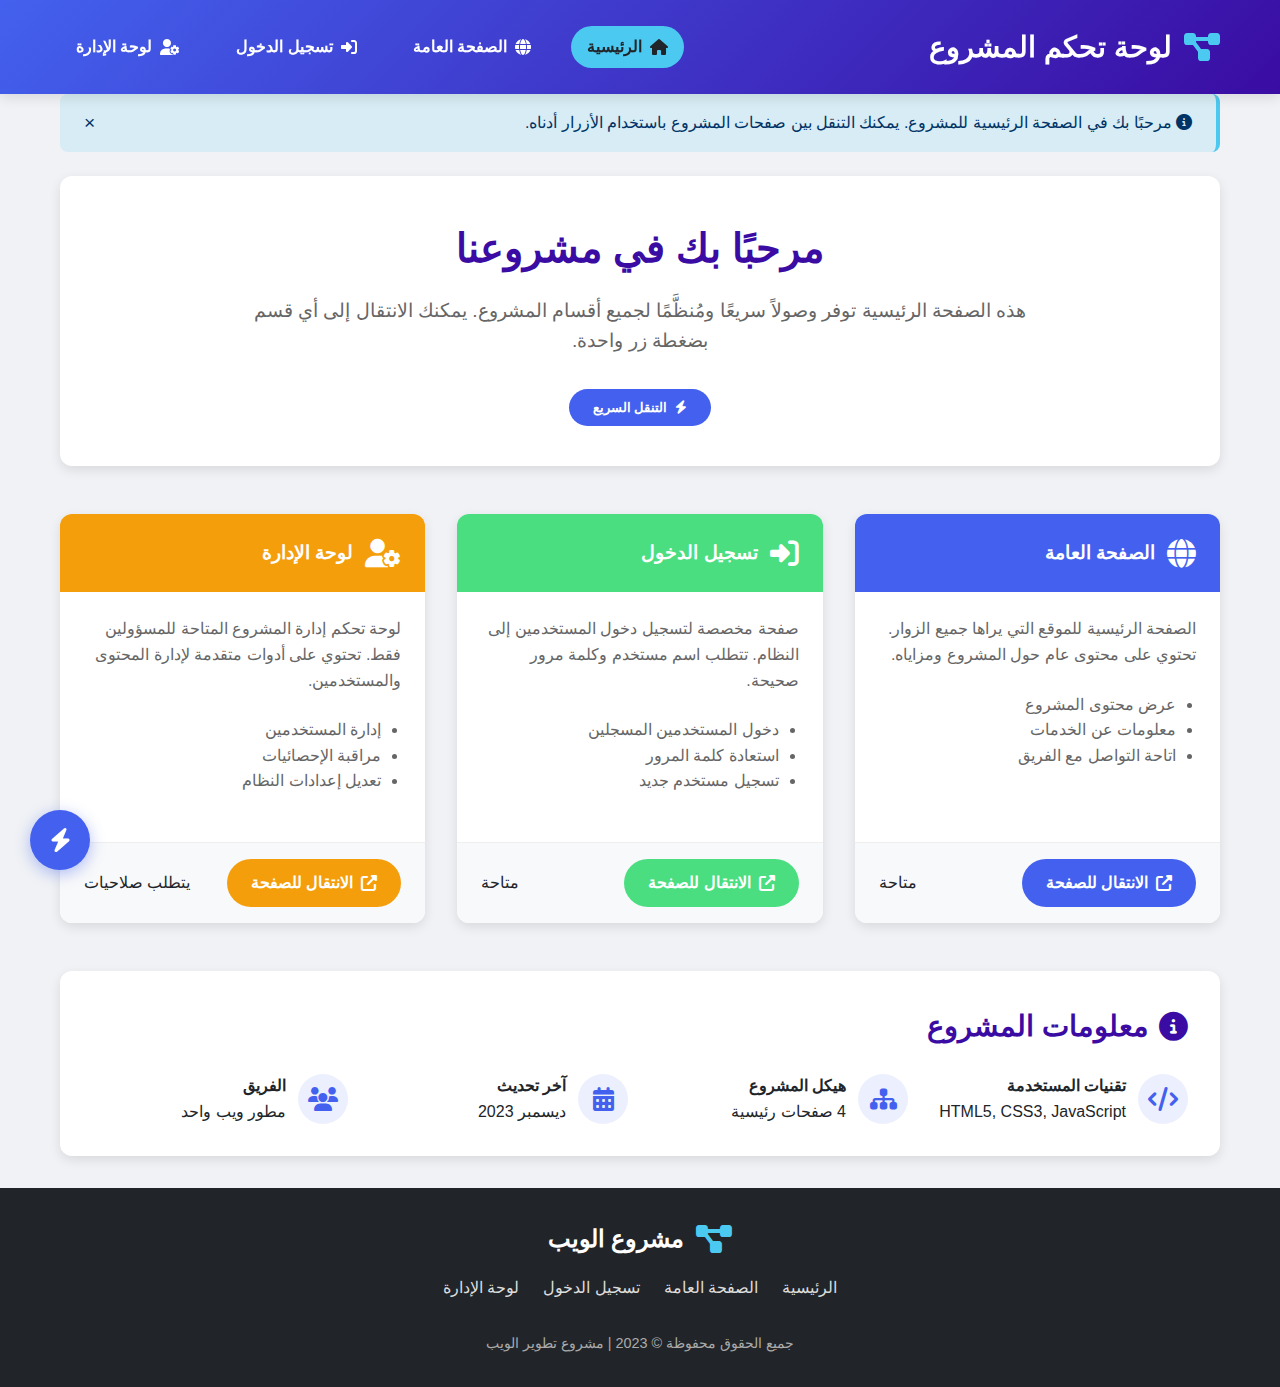
<file: 1.html>
<!DOCTYPE html>
<html lang="ar" dir="rtl">
<head>
    <meta charset="UTF-8">
    <meta name="viewport" content="width=device-width, initial-scale=1.0">
    <title>الصفحة الرئيسية للمشروع</title>
    <link rel="stylesheet" href="https://cdnjs.cloudflare.com/ajax/libs/font-awesome/6.4.0/css/all.min.css">
    <style>
        * {
            margin: 0;
            padding: 0;
            box-sizing: border-box;
            font-family: 'Segoe UI', Tahoma, Geneva, Verdana, sans-serif;
        }
        
        :root {
            --primary-color: #4361ee;
            --secondary-color: #3a0ca3;
            --accent-color: #4cc9f0;
            --light-color: #f8f9fa;
            --dark-color: #212529;
            --success-color: #4ade80;
            --warning-color: #f59e0b;
            --danger-color: #ef4444;
            --shadow: 0 4px 12px rgba(0, 0, 0, 0.1);
            --border-radius: 12px;
            --transition: all 0.3s ease;
        }
        
        body {
            background-color: #f0f2f5;
            color: var(--dark-color);
            line-height: 1.6;
            min-height: 100vh;
            display: flex;
            flex-direction: column;
        }
        
        .container {
            width: 100%;
            max-width: 1200px;
            margin: 0 auto;
            padding: 0 20px;
        }
        
        /* ترويسة الصفحة */
        header {
            background: linear-gradient(135deg, var(--primary-color), var(--secondary-color));
            color: white;
            padding: 1.5rem 0;
            box-shadow: var(--shadow);
            position: sticky;
            top: 0;
            z-index: 100;
        }
        
        .header-content {
            display: flex;
            justify-content: space-between;
            align-items: center;
        }
        
        .logo {
            display: flex;
            align-items: center;
            gap: 12px;
        }
        
        .logo i {
            font-size: 2rem;
            color: var(--accent-color);
        }
        
        .logo h1 {
            font-size: 1.8rem;
            font-weight: 700;
        }
        
        /* قائمة التنقل */
        nav ul {
            display: flex;
            list-style: none;
            gap: 1.5rem;
        }
        
        nav a {
            color: white;
            text-decoration: none;
            font-weight: 600;
            padding: 0.5rem 1rem;
            border-radius: 30px;
            transition: var(--transition);
            display: flex;
            align-items: center;
            gap: 8px;
        }
        
        nav a:hover {
            background-color: rgba(255, 255, 255, 0.15);
            transform: translateY(-2px);
        }
        
        nav a.active {
            background-color: var(--accent-color);
            color: var(--dark-color);
        }
        
        /* المحتوى الرئيسي */
        main {
            flex: 1;
            padding: 2rem 0;
        }
        
        .hero {
            text-align: center;
            margin-bottom: 3rem;
            padding: 2.5rem;
            background-color: white;
            border-radius: var(--border-radius);
            box-shadow: var(--shadow);
        }
        
        .hero h2 {
            font-size: 2.5rem;
            color: var(--secondary-color);
            margin-bottom: 1rem;
        }
        
        .hero p {
            font-size: 1.2rem;
            color: #666;
            max-width: 800px;
            margin: 0 auto 2rem;
        }
        
        /* بطاقات الصفحات */
        .cards-container {
            display: grid;
            grid-template-columns: repeat(auto-fill, minmax(300px, 1fr));
            gap: 2rem;
            margin-bottom: 3rem;
        }
        
        .card {
            background-color: white;
            border-radius: var(--border-radius);
            overflow: hidden;
            box-shadow: var(--shadow);
            transition: var(--transition);
            display: flex;
            flex-direction: column;
            height: 100%;
        }
        
        .card:hover {
            transform: translateY(-10px);
            box-shadow: 0 12px 24px rgba(0, 0, 0, 0.15);
        }
        
        .card-header {
            padding: 1.5rem;
            color: white;
            display: flex;
            align-items: center;
            gap: 12px;
        }
        
        .card-header i {
            font-size: 1.8rem;
        }
        
        .card-content {
            padding: 1.5rem;
            flex: 1;
        }
        
        .card-content h3 {
            font-size: 1.5rem;
            margin-bottom: 0.8rem;
            color: var(--dark-color);
        }
        
        .card-content p {
            color: #666;
            margin-bottom: 1.5rem;
        }
        
        .card-footer {
            padding: 1rem 1.5rem;
            background-color: #f8f9fa;
            border-top: 1px solid #eee;
            display: flex;
            justify-content: space-between;
            align-items: center;
        }
        
        .btn {
            padding: 0.7rem 1.5rem;
            border-radius: 30px;
            border: none;
            font-weight: 600;
            cursor: pointer;
            transition: var(--transition);
            display: inline-flex;
            align-items: center;
            gap: 8px;
            text-decoration: none;
        }
        
        .btn-primary {
            background-color: var(--primary-color);
            color: white;
        }
        
        .btn-primary:hover {
            background-color: var(--secondary-color);
            transform: translateY(-3px);
        }
        
        .btn-secondary {
            background-color: transparent;
            color: var(--primary-color);
            border: 2px solid var(--primary-color);
        }
        
        .btn-secondary:hover {
            background-color: rgba(67, 97, 238, 0.1);
        }
        
        .btn-success {
            background-color: var(--success-color);
            color: white;
        }
        
        .btn-warning {
            background-color: var(--warning-color);
            color: white;
        }
        
        .btn-danger {
            background-color: var(--danger-color);
            color: white;
        }
        
        /* قسم معلومات المشروع */
        .project-info {
            background-color: white;
            border-radius: var(--border-radius);
            padding: 2rem;
            box-shadow: var(--shadow);
            margin-bottom: 2rem;
        }
        
        .project-info h3 {
            font-size: 1.8rem;
            color: var(--secondary-color);
            margin-bottom: 1.5rem;
            display: flex;
            align-items: center;
            gap: 10px;
        }
        
        .info-grid {
            display: grid;
            grid-template-columns: repeat(auto-fill, minmax(250px, 1fr));
            gap: 1.5rem;
        }
        
        .info-item {
            display: flex;
            align-items: center;
            gap: 12px;
        }
        
        .info-item i {
            font-size: 1.5rem;
            color: var(--primary-color);
            background-color: rgba(67, 97, 238, 0.1);
            width: 50px;
            height: 50px;
            border-radius: 50%;
            display: flex;
            align-items: center;
            justify-content: center;
        }
        
        /* تذييل الصفحة */
        footer {
            background-color: var(--dark-color);
            color: white;
            padding: 2rem 0;
            text-align: center;
            margin-top: auto;
        }
        
        .footer-content {
            display: flex;
            flex-direction: column;
            align-items: center;
            gap: 1rem;
        }
        
        .footer-links {
            display: flex;
            gap: 1.5rem;
            margin-bottom: 1rem;
        }
        
        .footer-links a {
            color: #ddd;
            text-decoration: none;
            transition: var(--transition);
        }
        
        .footer-links a:hover {
            color: var(--accent-color);
        }
        
        .copyright {
            color: #aaa;
            font-size: 0.9rem;
        }
        
        /* تصميم متجاوب */
        @media (max-width: 992px) {
            .cards-container {
                grid-template-columns: repeat(auto-fill, minmax(280px, 1fr));
            }
            
            .hero h2 {
                font-size: 2.2rem;
            }
        }
        
        @media (max-width: 768px) {
            .header-content {
                flex-direction: column;
                gap: 1rem;
            }
            
            nav ul {
                gap: 0.8rem;
                flex-wrap: wrap;
                justify-content: center;
            }
            
            .hero {
                padding: 1.5rem;
            }
            
            .hero h2 {
                font-size: 1.8rem;
            }
            
            .hero p {
                font-size: 1rem;
            }
            
            .cards-container {
                grid-template-columns: 1fr;
            }
        }
        
        @media (max-width: 576px) {
            .container {
                padding: 0 15px;
            }
            
            .hero {
                padding: 1rem;
            }
            
            .info-grid {
                grid-template-columns: 1fr;
            }
            
            .footer-links {
                flex-direction: column;
                gap: 1rem;
            }
        }
        
        /* نافذة التنقل السريع */
        .quick-nav-modal {
            position: fixed;
            top: 0;
            left: 0;
            width: 100%;
            height: 100%;
            background-color: rgba(0, 0, 0, 0.8);
            display: flex;
            align-items: center;
            justify-content: center;
            z-index: 1000;
            opacity: 0;
            visibility: hidden;
            transition: var(--transition);
        }
        
        .quick-nav-modal.active {
            opacity: 1;
            visibility: visible;
        }
        
        .quick-nav-content {
            background-color: white;
            border-radius: var(--border-radius);
            padding: 2.5rem;
            width: 90%;
            max-width: 500px;
            text-align: center;
            transform: translateY(30px);
            transition: var(--transition);
        }
        
        .quick-nav-modal.active .quick-nav-content {
            transform: translateY(0);
        }
        
        .quick-nav-content h3 {
            font-size: 1.8rem;
            color: var(--secondary-color);
            margin-bottom: 1.5rem;
        }
        
        .quick-nav-buttons {
            display: flex;
            flex-direction: column;
            gap: 1rem;
            margin-bottom: 1.5rem;
        }
        
        .close-modal {
            position: absolute;
            top: 15px;
            left: 15px;
            background: none;
            border: none;
            color: white;
            font-size: 1.8rem;
            cursor: pointer;
        }
        
        /* زر التنقل السريع */
        .quick-nav-btn {
            position: fixed;
            bottom: 30px;
            left: 30px;
            width: 60px;
            height: 60px;
            border-radius: 50%;
            background-color: var(--primary-color);
            color: white;
            border: none;
            font-size: 1.5rem;
            cursor: pointer;
            box-shadow: 0 4px 15px rgba(67, 97, 238, 0.4);
            z-index: 100;
            transition: var(--transition);
            display: flex;
            align-items: center;
            justify-content: center;
        }
        
        .quick-nav-btn:hover {
            background-color: var(--secondary-color);
            transform: scale(1.1);
        }
        
        /* رسائل التنبيه */
        .alert {
            padding: 1rem 1.5rem;
            border-radius: 8px;
            margin-bottom: 1.5rem;
            display: flex;
            align-items: center;
            justify-content: space-between;
            animation: fadeIn 0.5s ease;
        }
        
        .alert-info {
            background-color: rgba(76, 201, 240, 0.15);
            color: #036;
            border-right: 4px solid var(--accent-color);
        }
        
        .alert-close {
            background: none;
            border: none;
            font-size: 1.2rem;
            cursor: pointer;
            color: inherit;
        }
        
        @keyframes fadeIn {
            from { opacity: 0; transform: translateY(-10px); }
            to { opacity: 1; transform: translateY(0); }
        }
    </style>
</head>
<body>
    <!-- الترويسة -->
    <header>
        <div class="container header-content">
            <div class="logo">
                <i class="fas fa-project-diagram"></i>
                <h1>لوحة تحكم المشروع</h1>
            </div>
            
            <nav>
                <ul>
                    <li><a href="#" class="active" data-page="home"><i class="fas fa-home"></i> الرئيسية</a></li>
                    <li><a href="#" data-page="index"><i class="fas fa-globe"></i> الصفحة العامة</a></li>
                    <li><a href="#" data-page="login"><i class="fas fa-sign-in-alt"></i> تسجيل الدخول</a></li>
                    <li><a href="#" data-page="admin"><i class="fas fa-user-cog"></i> لوحة الإدارة</a></li>
                </ul>
            </nav>
        </div>
    </header>
    
    <!-- المحتوى الرئيسي -->
    <main class="container">
        <!-- رسالة ترحيب -->
        <div class="alert alert-info" id="welcomeAlert">
            <div>
                <i class="fas fa-info-circle"></i>
                مرحبًا بك في الصفحة الرئيسية للمشروع. يمكنك التنقل بين صفحات المشروع باستخدام الأزرار أدناه.
            </div>
            <button class="alert-close" id="closeAlert">&times;</button>
        </div>
        
        <!-- قسم البطاقات -->
        <section class="hero">
            <h2>مرحبًا بك في مشروعنا</h2>
            <p>هذه الصفحة الرئيسية توفر وصولاً سريعًا ومُنظَّمًا لجميع أقسام المشروع. يمكنك الانتقال إلى أي قسم بضغطة زر واحدة.</p>
            <button class="btn btn-primary" id="quickNavBtn">
                <i class="fas fa-bolt"></i> التنقل السريع
            </button>
        </section>
        
        <!-- بطاقات الصفحات -->
        <div class="cards-container">
            <!-- بطاقة الصفحة الرئيسية -->
            <div class="card">
                <div class="card-header" style="background-color: var(--primary-color);">
                    <i class="fas fa-globe"></i>
                    <h3>الصفحة العامة</h3>
                </div>
                <div class="card-content">
                    <p>الصفحة الرئيسية للموقع التي يراها جميع الزوار. تحتوي على محتوى عام حول المشروع ومزاياه.</p>
                    <ul style="padding-right: 20px; color: #666; margin-bottom: 1.5rem;">
                        <li>عرض محتوى المشروع</li>
                        <li>معلومات عن الخدمات</li>
                        <li>اتاحة التواصل مع الفريق</li>
                    </ul>
                </div>
                <div class="card-footer">
                    <a href="#" class="btn btn-primary" data-page="index">
                        <i class="fas fa-external-link-alt"></i> الانتقال للصفحة
                    </a>
                    <span class="status active">متاحة</span>
                </div>
            </div>
            
            <!-- بطاقة تسجيل الدخول -->
            <div class="card">
                <div class="card-header" style="background-color: var(--success-color);">
                    <i class="fas fa-sign-in-alt"></i>
                    <h3>تسجيل الدخول</h3>
                </div>
                <div class="card-content">
                    <p>صفحة مخصصة لتسجيل دخول المستخدمين إلى النظام. تتطلب اسم مستخدم وكلمة مرور صحيحة.</p>
                    <ul style="padding-right: 20px; color: #666; margin-bottom: 1.5rem;">
                        <li>دخول المستخدمين المسجلين</li>
                        <li>استعادة كلمة المرور</li>
                        <li>تسجيل مستخدم جديد</li>
                    </ul>
                </div>
                <div class="card-footer">
                    <a href="#" class="btn btn-success" data-page="login">
                        <i class="fas fa-external-link-alt"></i> الانتقال للصفحة
                    </a>
                    <span class="status active">متاحة</span>
                </div>
            </div>
            
            <!-- بطاقة لوحة الإدارة -->
            <div class="card">
                <div class="card-header" style="background-color: var(--warning-color);">
                    <i class="fas fa-user-cog"></i>
                    <h3>لوحة الإدارة</h3>
                </div>
                <div class="card-content">
                    <p>لوحة تحكم إدارة المشروع المتاحة للمسؤولين فقط. تحتوي على أدوات متقدمة لإدارة المحتوى والمستخدمين.</p>
                    <ul style="padding-right: 20px; color: #666; margin-bottom: 1.5rem;">
                        <li>إدارة المستخدمين</li>
                        <li>مراقبة الإحصائيات</li>
                        <li>تعديل إعدادات النظام</li>
                    </ul>
                </div>
                <div class="card-footer">
                    <a href="#" class="btn btn-warning" data-page="admin">
                        <i class="fas fa-external-link-alt"></i> الانتقال للصفحة
                    </a>
                    <span class="status">يتطلب صلاحيات</span>
                </div>
            </div>
        </div>
        
        <!-- معلومات المشروع -->
        <section class="project-info">
            <h3><i class="fas fa-info-circle"></i> معلومات المشروع</h3>
            <div class="info-grid">
                <div class="info-item">
                    <i class="fas fa-code"></i>
                    <div>
                        <h4>تقنيات المستخدمة</h4>
                        <p>HTML5, CSS3, JavaScript</p>
                    </div>
                </div>
                <div class="info-item">
                    <i class="fas fa-sitemap"></i>
                    <div>
                        <h4>هيكل المشروع</h4>
                        <p>4 صفحات رئيسية</p>
                    </div>
                </div>
                <div class="info-item">
                    <i class="fas fa-calendar-alt"></i>
                    <div>
                        <h4>آخر تحديث</h4>
                        <p>ديسمبر 2023</p>
                    </div>
                </div>
                <div class="info-item">
                    <i class="fas fa-users"></i>
                    <div>
                        <h4>الفريق</h4>
                        <p>مطور ويب واحد</p>
                    </div>
                </div>
            </div>
        </section>
    </main>
    
    <!-- التذييل -->
    <footer>
        <div class="container footer-content">
            <div class="logo">
                <i class="fas fa-project-diagram"></i>
                <h2>مشروع الويب</h2>
            </div>
            
            <div class="footer-links">
                <a href="#" data-page="home">الرئيسية</a>
                <a href="#" data-page="index">الصفحة العامة</a>
                <a href="#" data-page="login">تسجيل الدخول</a>
                <a href="#" data-page="admin">لوحة الإدارة</a>
            </div>
            
            <p class="copyright">جميع الحقوق محفوظة &copy; 2023 | مشروع تطوير الويب</p>
        </div>
    </footer>
    
    <!-- زر التنقل السريع -->
    <button class="quick-nav-btn" id="floatingQuickNav">
        <i class="fas fa-bolt"></i>
    </button>
    
    <!-- نافذة التنقل السريع -->
    <div class="quick-nav-modal" id="quickNavModal">
        <button class="close-modal" id="closeModal">&times;</button>
        <div class="quick-nav-content">
            <h3><i class="fas fa-bolt"></i> التنقل السريع</h3>
            <p>اختر الصفحة التي تريد الانتقال إليها:</p>
            
            <div class="quick-nav-buttons">
                <button class="btn btn-primary" data-page="index" style="justify-content: center;">
                    <i class="fas fa-globe"></i> الصفحة العامة (index.html)
                </button>
                
                <button class="btn btn-success" data-page="login" style="justify-content: center;">
                    <i class="fas fa-sign-in-alt"></i> تسجيل الدخول (login.html)
                </button>
                
                <button class="btn btn-warning" data-page="admin" style="justify-content: center;">
                    <i class="fas fa-user-cog"></i> لوحة الإدارة (admin.html)
                </button>
            </div>
            
            <p style="color: #666; font-size: 0.9rem;">سيتم توجيهك إلى الصفحة المحددة. تأكد من حفظ التغييرات أولاً.</p>
        </div>
    </div>

    <script>
        // عناصر DOM
        const welcomeAlert = document.getElementById('welcomeAlert');
        const closeAlertBtn = document.getElementById('closeAlert');
        const quickNavBtn = document.getElementById('quickNavBtn');
        const floatingQuickNav = document.getElementById('floatingQuickNav');
        const quickNavModal = document.getElementById('quickNavModal');
        const closeModalBtn = document.getElementById('closeModal');
        const navLinks = document.querySelectorAll('nav a, .card-footer a, .footer-links a, .quick-nav-buttons button');
        
        // إغلاق رسالة الترحيب
        closeAlertBtn.addEventListener('click', () => {
            welcomeAlert.style.opacity = '0';
            setTimeout(() => {
                welcomeAlert.style.display = 'none';
            }, 300);
        });
        
        // فتح نافذة التنقل السريع
        function openQuickNavModal() {
            quickNavModal.classList.add('active');
            document.body.style.overflow = 'hidden';
        }
        
        // إغلاق نافذة التنقل السريع
        function closeQuickNavModal() {
            quickNavModal.classList.remove('active');
            document.body.style.overflow = 'auto';
        }
        
        // إضافة مستمعي الأحداث لأزرار التنقل السريع
        quickNavBtn.addEventListener('click', openQuickNavModal);
        floatingQuickNav.addEventListener('click', openQuickNavModal);
        closeModalBtn.addEventListener('click', closeQuickNavModal);
        
        // إغلاق النافذة عند النقر خارج المحتوى
        quickNavModal.addEventListener('click', (e) => {
            if (e.target === quickNavModal) {
                closeQuickNavModal();
            }
        });
        
        // محاكاة التنقل بين الصفحات
        navLinks.forEach(link => {
            link.addEventListener('click', (e) => {
                e.preventDefault();
                
                // الحصول على الصفحة المستهدفة
                const targetPage = link.getAttribute('data-page');
                
                // تحديث حالة التنقل النشط
                document.querySelectorAll('nav a').forEach(navLink => {
                    navLink.classList.remove('active');
                });
                
                if (targetPage === 'home') {
                    // إذا كنا في الصفحة الرئيسية بالفعل
                    document.querySelector('nav a[data-page="home"]').classList.add('active');
                    showAlert('أنت بالفعل في الصفحة الرئيسية.', 'info');
                } else {
                    // محاكاة الانتقال لصفحة أخرى
                    const pageNames = {
                                'index': 'الصفحة العامة (send.html)',
                        'login': 'صفحة تسجيل الدخول (login.html)',
                        'admin': 'لوحة الإدارة (admin.html)'
                    };
                    
                    // إظهار رسالة محاكاة
                    showAlert(`جاري توجيهك إلى ${pageNames[targetPage]}...`, 'info');
                    
                    // محاكاة التحميل
                    setTimeout(() => {
                        showAlert(`تم التحميل بنجاح! أنت الآن في ${pageNames[targetPage]}.`, 'success');
                        
                        // تحديث رابط التنقل النشط
                        if (targetPage !== 'home') {
                            document.querySelector(`nav a[data-page="${targetPage}"]`).classList.add('active');
                        }
                    }, 800);
                    
                    // إغلاق نافذة التنقل السريع إذا كانت مفتوحة
                    closeQuickNavModal();
                }
            });
        });
        
        // وظيفة لعرض رسائل التنبيه
        function showAlert(message, type = 'info') {
            // إنشاء عنصر التنبيه
            const alertEl = document.createElement('div');
            alertEl.className = `alert alert-${type}`;
            
            // تحديد الأيقونة بناءً على النوع
            let icon = 'info-circle';
            if (type === 'success') icon = 'check-circle';
            if (type === 'warning') icon = 'exclamation-triangle';
            if (type === 'danger') icon = 'times-circle';
            
            alertEl.innerHTML = `
                <div>
                    <i class="fas fa-${icon}"></i>
                    ${message}
                </div>
                <button class="alert-close">&times;</button>
            `;
            
            // إضافة التنبيه بعد رسالة الترحيب
            welcomeAlert.parentNode.insertBefore(alertEl, welcomeAlert.nextSibling);
            
            // إضافة وظيفة الإغلاق للزر الجديد
            alertEl.querySelector('.alert-close').addEventListener('click', () => {
                alertEl.style.opacity = '0';
                setTimeout(() => {
                    alertEl.remove();
                }, 300);
            });
            
            // إزالة التنبيه تلقائيًا بعد 5 ثوانٍ
            setTimeout(() => {
                if (alertEl.parentNode) {
                    alertEl.style.opacity = '0';
                    setTimeout(() => {
                        if (alertEl.parentNode) {
                            alertEl.remove();
                        }
                    }, 300);
                }
            }, 5000);
        }
        
        // إضافة تأثيرات عند التمرير
        window.addEventListener('scroll', () => {
            const header = document.querySelector('header');
            if (window.scrollY > 50) {
                header.style.boxShadow = '0 6px 20px rgba(0, 0, 0, 0.15)';
            } else {
                header.style.boxShadow = '0 4px 12px rgba(0, 0, 0, 0.1)';
            }
        });
        
        // رسالة ترحيب عند التحميل
        document.addEventListener('DOMContentLoaded', () => {
            setTimeout(() => {
                showAlert('يمكنك استخدام زر "التنقل السريع" للوصول السريع إلى أي صفحة في المشروع.', 'info');
            }, 1500);
        });
    </script>
</body>
</html>
</file>
